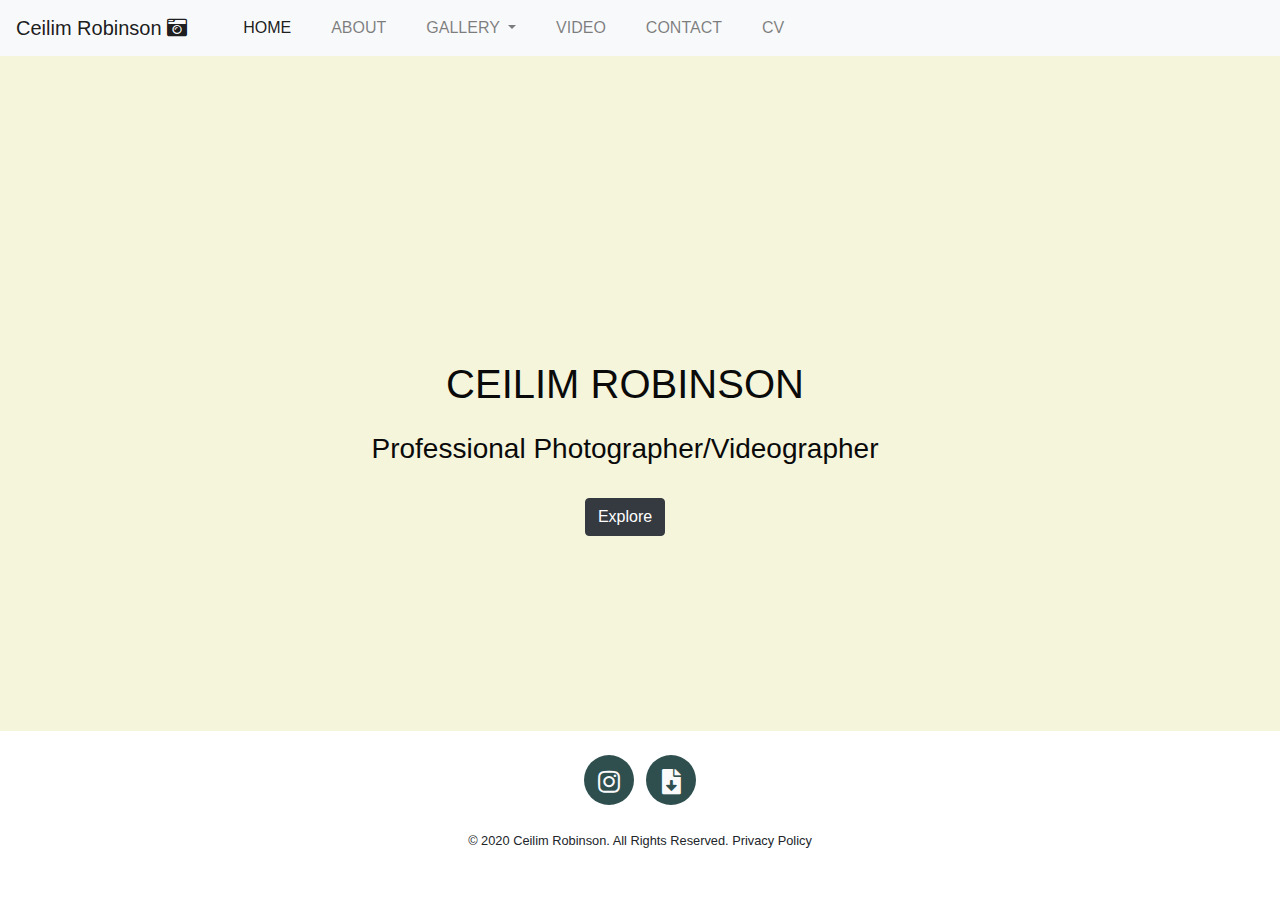
<file: index.html>
<!DOCTYPE html>
<html lang="en">

<head>
	<meta charset="UTF-8">
	<meta name="viewport" content="width=device-width, initial-scale=1.0">
	<meta http-equiv="X-UA-Compatible" content="ie=edge">
	<link rel="stylesheet" href="https://cdnjs.cloudflare.com/ajax/libs/twitter-bootstrap/4.4.1/css/bootstrap.min.css">
	<link rel="stylesheet" href="https://cdnjs.cloudflare.com/ajax/libs/font-awesome/5.11.2/css/all.min.css">
	<link rel="stylesheet" href="style.css">
	<title>Ceilim Robinson - Portfolio</title>
</head>

<body>
	<!--Navbar-->
	<nav class="navbar navbar-expand-lg sticky-top navbar-light bg-light">
		<a class="navbar-brand mr-4" href="index.html"> Ceilim Robinson <i class="fas fa-camera-retro"></i></a>
		<button class="navbar-toggler" type="button" data-toggle="collapse" data-target="#navbarNavDropdown" aria-controls="navbarNavDropdown" aria-expanded="false" aria-label="Toggle navigation">
    <span class="navbar-toggler-icon"></span>
  </button>
		<div class="collapse navbar-collapse" id="navbarNavDropdown">
			<ul class="navbar-nav mr-auto ml-4">
				<li class="nav-item active mr-4">
					<a class="nav-link uppercase" href="index.html">Home <span class="sr-only">(current)</span></a>
				</li>
				<li class="nav-item mr-4">
					<a class="nav-link uppercase" href="about.html">About</a>
				</li>

				<li class="nav-item dropdown mr-4">
					<a class="nav-link dropdown-toggle uppercase" href="gallery.html" id="navbarDropdownMenuLink"
						role="button" data-toggle="dropdown" aria-haspopup="true" aria-expanded="false">
						Gallery
					</a>
					<div class="dropdown-menu" aria-labelledby="navbarDropdownMenuLink">
						<a class="dropdown-item" href="#">Coffee</a>
						<a class="dropdown-item" href="#"> Bar</a>
						<a class="dropdown-item" href="#">Architecture</a>
					</div>
				</li>
				<li class="nav-item mr-4">
					<a class="nav-link uppercase" href="video.html">Video</a>
				</li>
				<li class="nav-item mr-4">
					<a class="nav-link uppercase" href="contact.html">Contact</a>
				</li>
				<li class="nav-item">
					<a class="nav-link uppercase mr-4" href="#" target="_blank">CV</a>
				</li>
			</ul>
		</div>
	</nav>
    <!--Landing-->
    <section class="container-fluid home-container ">
    <div class="row" >
    <div class="caption text-center col-sm-12">
    <h1>CEILIM ROBINSON</h1>
    <h3 class="mt-4">Professional Photographer/Videographer </h3>
    <a class = "btn btn-dark mt-4" href=""> Explore</a>
    </div>
    </div>
    </section>
	<!--Footer-->
	<footer class="container-fluid text-center footer-container mt-4">
		<div class="row">
			<div class="col-12">
				<ul class="list-inline social-links ">
					<li class="list-inline-item"><a target="_blank"
							href="https://www.instagram.com/"><i class="fab fa-instagram"></i></a>
					</li>
					<li class="list-inline-item"><a target="_blank" href="#"><i class="fas fa-file-download"></i></a>
					</li>
				</ul>
				<div class="copyright text-center">
					<p><small>© 2020 Ceilim Robinson. All Rights Reserved. Privacy Policy</small></p>
				</div>
			</div>
		</div>
	</footer>
	<!--Scripts-->
	<script src="https://cdnjs.cloudflare.com/ajax/libs/jquery/3.4.1/jquery.slim.min.js"></script>
	<script src="https://cdnjs.cloudflare.com/ajax/libs/popper.js/1.16.0/umd/popper.min.js"></script>
	<script src="https://cdnjs.cloudflare.com/ajax/libs/twitter-bootstrap/4.4.1/js/bootstrap.min.js"></script>
</body>

</html>
</file>
<file: style.css>
.uppercase{
    text-transform: uppercase;
}

.home-container{
    background:beige;
    -webkit-background-size: cover;
    -moz-background-size: cover;
    -o-background-size: cover;
    background-size: cover;
    height: 75vh;
    width: 100vw;
    margin-bottom: 0px;
    z-index: 1;
    padding: 0;

}
.caption{
    max-width: 100%;
    position: absolute;
    top: 40%;
    z-index: 1;
    color: rgb(10, 10, 10);

}




/*------------------Footer, Follow us section--------------------------*/
.footer-container{
    margin-bottom: 20px;
}
.social-links {
    padding-bottom: 7px;
}

.social-links li a i {
    width: 50px;
    height: 50px;
    padding: 25px 0;
    border-radius: 50%; 
    font-size: 25px;
    line-height: 3px;
    text-align: center;
    color: #fafafa;
    background-color:darkslategray;
    transition: all 0.45s ease-in-out;
    -moz-transition: all 0.45s ease-in-out;
    -webkit-transition: all 0.45s ease-in-out;
    -o-transition: all 0.45s ease-in-out;
}

.fa-instagram:hover {
    background: #d6249f;
    background: radial-gradient(circle at 30% 107%, #fdf497 0%, #fdf497 5%, #fd5949 45%, #d6249f 60%, #285AEB 90%);
}
.fa-file-download:hover {
background-color:dimgray;
}
</file>
